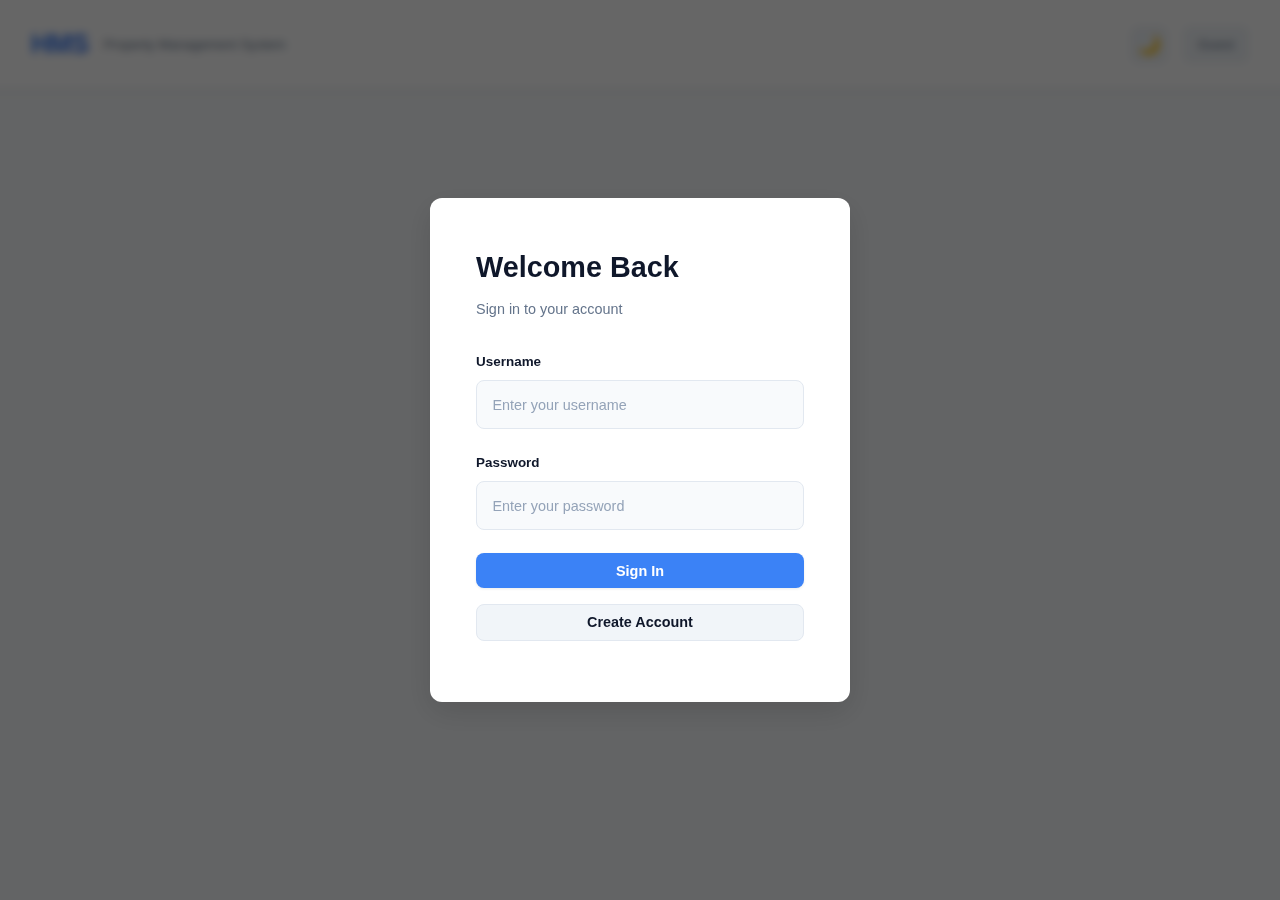
<file: frontend/index.html>
<!DOCTYPE html>
<html lang="en">
<head>
  <meta charset="UTF-8">
  <meta name="viewport" content="width=device-width, initial-scale=1.0">
  <title>HMS - Hotel Management System</title>
  <link rel="stylesheet" href="styles.css">
</head>
<body>
  <div class="container">
    <!-- Header -->
    <header class="header">
      <div class="header-content">
        <h1 class="logo">HMS</h1>
        <p class="tagline">Property Management System</p>
      </div>
      <div class="user-section">
        <button id="btn-toggle-theme" class="theme-toggle" title="Toggle dark/light theme">🌙</button>
        <a href="admin.html" id="admin-link" class="admin-link" style="display: none;">⚙️ Admin</a>
        <span id="user-display" class="user-name">Guest</span>
        <button id="btn-logout" class="btn-logout" style="display: none;">Logout</button>
      </div>
    </header>

    <!-- Auth Modal -->
    <div id="auth-modal" class="modal modal-active">
      <div class="modal-content">
        <h2>Welcome Back</h2>
        <p class="modal-subtitle">Sign in to your account</p>
        <form id="auth-form">
          <div class="form-group">
            <label for="username">Username</label>
            <input type="text" id="username" placeholder="Enter your username" aria-label="username">
          </div>
          <div class="form-group">
            <label for="password">Password</label>
            <input type="password" id="password" placeholder="Enter your password" aria-label="password">
          </div>
          <div id="auth-message" class="message" aria-live="polite"></div>
          <button type="button" id="btn-login" class="btn btn-primary btn-full">Sign In</button>
          <button type="button" id="btn-register" class="btn btn-secondary btn-full">Create Account</button>
        </form>
      </div>
    </div>

    <!-- Main Dashboard -->
    <main id="dashboard" class="dashboard" style="display: none;">
      <!-- Navigation Tabs -->
      <nav class="nav-tabs">
        <button class="nav-tab active" data-tab="rooms">Rooms</button>
        <button class="nav-tab" data-tab="guests">Guests</button>
        <button class="nav-tab" data-tab="bookings">Bookings</button>
      </nav>

      <!-- Rooms Tab -->
      <section id="rooms" class="tab-content active">
        <div class="section-header">
          <h2>Room Inventory</h2>
          <button id="btn-refresh-rooms" class="btn btn-secondary btn-sm">Refresh</button>
        </div>
        <p id="rooms-message" class="message" aria-live="polite"></p>

        <div class="content-wrapper">
          <!-- Room List -->
          <div class="list-panel">
            <h3>Properties</h3>
            <ul id="room-list" class="list"></ul>
          </div>

          <!-- Add Room Form -->
          <div class="form-panel">
            <h3>Add New Room</h3>
            <form id="room-form">
              <div class="form-group">
                <label for="room-number">Room Number</label>
                <input type="text" id="room-number" placeholder="e.g., 101">
              </div>
              <div class="form-group">
                <label for="room-type">Room Type</label>
                <select id="room-type">
                  <option value="">Select Type</option>
                  <option value="1">Single</option>
                  <option value="2">Double</option>
                  <option value="3">Suite</option>
                  <option value="4">Deluxe</option>
                </select>
              </div>
              <div class="form-group">
                <label for="room-price">Price per Night</label>
                <input type="number" id="room-price" placeholder="0.00" step="0.01">
              </div>
              <div class="form-row">
                <div class="form-group">
                  <label for="room-sqm">Square Meters</label>
                  <input type="number" id="room-sqm" placeholder="e.g., 30">
                </div>
                <div class="form-group">
                  <label for="room-floor">Floor</label>
                  <input type="number" id="room-floor" placeholder="e.g., 1">
                </div>
              </div>
              <button type="button" id="btn-add-room" class="btn btn-primary btn-full">Add Room</button>
            </form>
          </div>
        </div>
      </section>

      <!-- Guests Tab -->
      <section id="guests" class="tab-content">
        <div class="section-header">
          <h2>Guest Management</h2>
          <button id="btn-refresh-guests" class="btn btn-secondary btn-sm">Refresh</button>
        </div>
        <p id="guests-message" class="message" aria-live="polite"></p>

        <div class="content-wrapper">
          <!-- Guest List -->
          <div class="list-panel">
            <h3>Registered Guests</h3>
            <ul id="guest-list" class="list"></ul>
          </div>

          <!-- Add Guest Form -->
          <div class="form-panel">
            <h3>Register Guest</h3>
            <form id="guest-form">
              <div class="form-group">
                <label for="guest-name">First Name</label>
                <input type="text" id="guest-name" placeholder="John">
              </div>
              <div class="form-group">
                <label for="guest-surname">Last Name</label>
                <input type="text" id="guest-surname" placeholder="Doe">
              </div>
              <div class="form-group">
                <label for="guest-email">Email Address</label>
                <input type="email" id="guest-email" placeholder="john@example.com">
              </div>
              <button type="button" id="btn-add-guest" class="btn btn-primary btn-full">Register Guest</button>
            </form>
          </div>
        </div>
      </section>

      <!-- Bookings Tab -->
      <section id="bookings" class="tab-content">
        <div class="section-header">
          <h2>Reservations</h2>
          <button id="btn-refresh-bookings" class="btn btn-secondary btn-sm">Refresh</button>
        </div>
        <p id="bookings-message" class="message" aria-live="polite"></p>

        <div class="content-wrapper">
          <!-- Bookings List -->
          <div class="list-panel">
            <h3>Active Bookings</h3>
            <ul id="booking-list" class="list"></ul>
          </div>

          <!-- Add Booking Form -->
          <div class="form-panel">
            <h3>New Reservation</h3>
            <form id="booking-form">
              <div class="form-group">
                <label for="booking-guest-id">Guest ID</label>
                <input type="number" id="booking-guest-id" placeholder="e.g., 1">
              </div>
              <div class="form-group">
                <label for="booking-room-id">Room ID</label>
                <input type="number" id="booking-room-id" placeholder="e.g., 1">
              </div>
              <div class="form-row">
                <div class="form-group">
                  <label for="booking-checkin">Check-in</label>
                  <input type="date" id="booking-checkin">
                </div>
                <div class="form-group">
                  <label for="booking-checkout">Check-out</label>
                  <input type="date" id="booking-checkout">
                </div>
              </div>
              <button type="button" id="btn-add-booking" class="btn btn-primary btn-full">Create Reservation</button>
            </form>
          </div>
        </div>
      </section>
    </main>
  </div>

  <script src="js/app.js"></script>
</body>
</html>
</file>
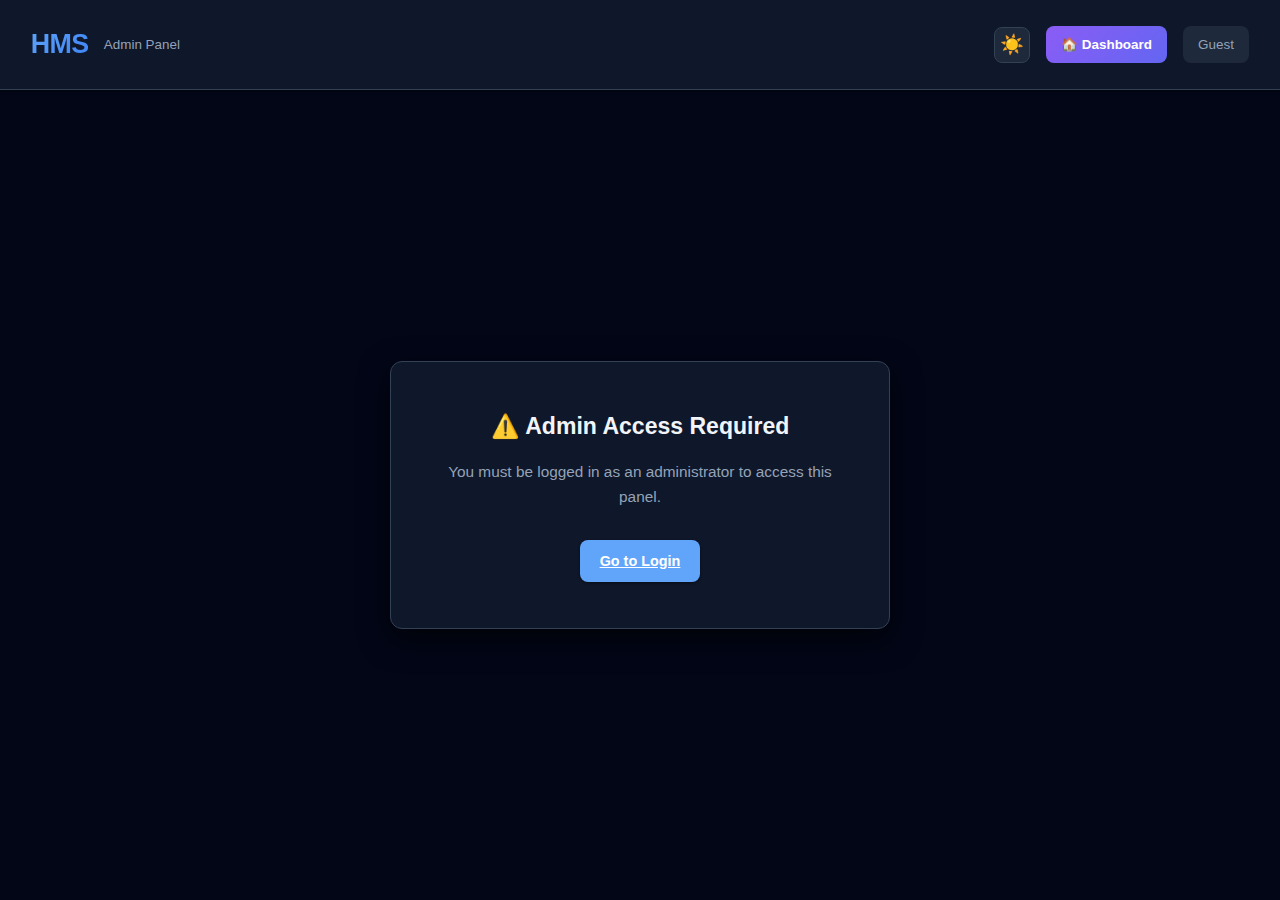
<file: frontend/admin.html>
<!DOCTYPE html>
<html lang="en">

<head>
    <meta charset="UTF-8">
    <meta name="viewport" content="width=device-width, initial-scale=1.0">
    <title>Admin Panel - HMS</title>
    <link rel="stylesheet" href="styles.css">
    <link rel="stylesheet" href="admin.css">
</head>

<body>
    <div class="container">
        <!-- Header -->
        <header class="header">
            <div class="header-content">
                <h1 class="logo">HMS</h1>
                <p class="tagline">Admin Panel</p>
            </div>
            <div class="user-section">
                <button id="btn-toggle-theme" class="theme-toggle" title="Toggle dark/light theme">🌙</button>
                <a href="index.html" class="admin-link">🏠 Dashboard</a>
                <span id="user-display" class="user-name">Guest</span>
                <button id="btn-logout" class="btn-logout" style="display: none;">Logout</button>
            </div>
        </header>

        <!-- Main Content -->
        <main id="admin-panel" class="dashboard" style="display: none;">
            <div class="admin-content">
                <!-- Stats Cards -->
                <div class="stats-grid">
                    <div class="stat-card">
                        <div class="stat-icon">👥</div>
                        <div class="stat-info">
                            <h3 id="total-users">0</h3>
                            <p>Total Users</p>
                        </div>
                    </div>
                    <div class="stat-card">
                        <div class="stat-icon">🔑</div>
                        <div class="stat-info">
                            <h3 id="admin-users">0</h3>
                            <p>Admins</p>
                        </div>
                    </div>
                    <div class="stat-card">
                        <div class="stat-icon">🧑‍💼</div>
                        <div class="stat-info">
                            <h3 id="manager-users">0</h3>
                            <p>Managers</p>
                        </div>
                    </div>
                    <div class="stat-card">
                        <div class="stat-icon">✅</div>
                        <div class="stat-info">
                            <h3 id="active-users">0</h3>
                            <p>Active Users</p>
                        </div>
                    </div>
                </div>

                <!-- Audit Logs -->
                <div class="admin-section">
                    <div class="section-header">
                        <h2>Audit Logs</h2>
                        <button id="btn-refresh-logs" class="btn btn-secondary btn-sm">Refresh</button>
                    </div>
                    <p id="logs-message" class="message" aria-live="polite"></p>

                    <!-- Filters -->
                    <div class="filters-panel">
                        <div class="form-group">
                            <label for="log-action-filter">Action</label>
                            <select id="log-action-filter">
                                <option value="">All Actions</option>
                                <option value="CREATE">Create</option>
                                <option value="UPDATE">Update</option>
                                <option value="DELETE">Delete</option>
                                <option value="LOGIN_SUCCESS">Login Success</option>
                                <option value="LOGIN_FAILED">Login Failed</option>
                                <option value="LOGOUT">Logout</option>
                                <option value="CHECK_IN">Check In</option>
                                <option value="CHECK_OUT">Check Out</option>
                                <option value="CANCEL">Cancel</option>
                                <option value="PROCESS">Process</option>
                                <option value="REFUND">Refund</option>
                            </select>
                        </div>
                        <div class="form-group">
                            <label for="log-entity-filter">Entity Type</label>
                            <select id="log-entity-filter">
                                <option value="">All Types</option>
                                <option value="booking">Booking</option>
                                <option value="payment">Payment</option>
                                <option value="user">User</option>
                                <option value="room">Room</option>
                                <option value="guest">Guest</option>
                            </select>
                        </div>
                        <div class="form-group">
                            <label for="log-date-from">From Date</label>
                            <input type="date" id="log-date-from">
                        </div>
                        <div class="form-group">
                            <label for="log-date-to">To Date</label>
                            <input type="date" id="log-date-to">
                        </div>
                        <button id="btn-apply-log-filters" class="btn btn-primary">Apply Filters</button>
                    </div>

                    <!-- Audit Logs Table -->
                    <div class="table-wrapper">
                        <table class="users-table">
                            <thead>
                                <tr>
                                    <th>Timestamp</th>
                                    <th>User</th>
                                    <th>Action</th>
                                    <th>Entity</th>
                                    <th>Entity ID</th>
                                    <th>Description</th>
                                    <th>IP Address</th>
                                </tr>
                            </thead>
                            <tbody id="audit-logs-table-body">
                                <!-- Audit logs will be populated here -->
                            </tbody>
                        </table>
                    </div>

                    <!-- Pagination -->
                    <div id="logs-pagination" class="pagination"></div>
                </div>

                <!-- User Management -->
                <div class="admin-section">
                    <div class="section-header">
                        <h2>User Management</h2>
                        <button id="btn-refresh-users" class="btn btn-secondary btn-sm">Refresh</button>
                    </div>
                    <p id="users-message" class="message" aria-live="polite"></p>

                    <div class="content-wrapper">
                        <!-- Users List -->
                        <div class="users-table-panel">
                            <h3>All Users</h3>
                            <div class="table-wrapper">
                                <table class="users-table">
                                    <thead>
                                        <tr>
                                            <th>ID</th>
                                            <th>Username</th>
                                            <th>Permission</th>
                                            <th>Status</th>
                                            <th>Created</th>
                                            <th>Actions</th>
                                        </tr>
                                    </thead>
                                    <tbody id="users-table-body">
                                        <!-- Users will be populated here -->
                                    </tbody>
                                </table>
                            </div>
                        </div>

                        <!-- Create User Form -->
                        <div class="form-panel">
                            <h3>Create New User</h3>
                            <form id="create-user-form">
                                <div class="form-group">
                                    <label for="new-username">Username</label>
                                    <input type="text" id="new-username" placeholder="Enter username" required>
                                </div>
                                <div class="form-group">
                                    <label for="new-password">Password</label>
                                    <input type="password" id="new-password" placeholder="Enter password" required>
                                </div>
                                <div class="form-group">
                                    <label for="new-permission">Permission Level</label>
                                    <select id="new-permission" required>
                                        <option value="REGULAR">Regular User</option>
                                        <option value="MANAGER">Manager</option>
                                        <option value="ADMIN">Administrator</option>
                                    </select>
                                </div>
                                <button type="button" id="btn-create-user" class="btn btn-primary btn-full">Create
                                    User</button>
                            </form>
                        </div>
                    </div>
                </div>
            </div>
        </main>

        <!-- Auth Required Message -->
        <div id="auth-required" class="auth-required">
            <div class="auth-box">
                <h2>⚠️ Admin Access Required</h2>
                <p>You must be logged in as an administrator to access this panel.</p>
                <a href="index.html" class="btn btn-primary">Go to Login</a>
            </div>
        </div>
    </div>

    <script src="js/admin.js"></script>
</body>

</html>
</file>
<file: frontend/styles.css>
* {
  margin: 0;
  padding: 0;
  box-sizing: border-box;
}

:root {
  /* Spacing */
  --space-xs: 0.25rem;
  --space-sm: 0.5rem;
  --space-md: 1rem;
  --space-lg: 1.5rem;
  --space-xl: 2rem;
  --space-2xl: 3rem;
  
  /* Border Radius */
  --radius-sm: 4px;
  --radius-md: 8px;
  --radius-lg: 12px;
  
  /* Shadows */
  --shadow-sm: 0 1px 3px rgba(0, 0, 0, 0.08);
  --shadow-md: 0 4px 12px rgba(0, 0, 0, 0.1);
  --shadow-lg: 0 10px 30px rgba(0, 0, 0, 0.12);
  
  /* Light Theme */
  --primary: #1e293b;
  --accent: #3b82f6;
  --accent-hover: #2563eb;
  --success: #10b981;
  --danger: #ef4444;
  --warning: #f59e0b;
  
  --bg-primary: #ffffff;
  --bg-secondary: #f8fafc;
  --bg-tertiary: #f1f5f9;
  --bg-hover: #e2e8f0;
  
  --text-primary: #0f172a;
  --text-secondary: #64748b;
  --text-tertiary: #94a3b8;
  
  --border-light: #e2e8f0;
  --border-medium: #cbd5e1;
}

/* Dark Theme */
body.dark-theme {
  --primary: #f1f5f9;
  --accent: #60a5fa;
  --accent-hover: #3b82f6;
  --success: #34d399;
  --danger: #f87171;
  --warning: #fbbf24;
  
  --bg-primary: #0f172a;
  --bg-secondary: #020617;
  --bg-tertiary: #1e293b;
  --bg-hover: #334155;
  
  --text-primary: #f1f5f9;
  --text-secondary: #94a3b8;
  --text-tertiary: #64748b;
  
  --border-light: #334155;
  --border-medium: #475569;
  
  --shadow-sm: 0 1px 3px rgba(0, 0, 0, 0.5);
  --shadow-md: 0 4px 12px rgba(0, 0, 0, 0.6);
  --shadow-lg: 0 10px 30px rgba(0, 0, 0, 0.7);
}

html, body {
  height: 100%;
  font-family: -apple-system, BlinkMacSystemFont, "Segoe UI", Roboto, "Helvetica Neue", Arial, sans-serif;
  font-size: 96%;
  background-color: var(--bg-secondary);
  color: var(--text-primary);
  transition: background-color 0.3s ease, color 0.3s ease;
  line-height: 1.6;
}

body {
  display: flex;
  flex-direction: column;
}

.container {
  display: flex;
  flex-direction: column;
  height: 100vh;
}

/* Header */
.header {
  background: var(--bg-primary);
  border-bottom: 1px solid var(--border-light);
  padding: var(--space-lg) var(--space-xl);
  display: flex;
  justify-content: space-between;
  align-items: center;
  box-shadow: var(--shadow-sm);
  transition: background-color 0.3s ease;
}

.header-content {
  display: flex;
  align-items: center;
  gap: var(--space-md);
}

.logo {
  font-size: 1.75rem;
  font-weight: 800;
  color: var(--accent);
  letter-spacing: -0.025em;
  background: linear-gradient(135deg, var(--accent), var(--accent-hover));
  -webkit-background-clip: text;
  -webkit-text-fill-color: transparent;
  background-clip: text;
}

.tagline {
  font-size: 0.875rem;
  color: var(--text-secondary);
  font-weight: 500;
}

.user-section {
  display: flex;
  align-items: center;
  gap: var(--space-md);
}

.theme-toggle {
  background: var(--bg-tertiary);
  border: 1px solid var(--border-light);
  font-size: 1.25rem;
  cursor: pointer;
  padding: var(--space-sm);
  border-radius: var(--radius-md);
  transition: all 0.2s ease;
  width: 36px;
  height: 36px;
  display: flex;
  align-items: center;
  justify-content: center;
}

.theme-toggle:hover {
  background-color: var(--bg-hover);
  transform: scale(1.05);
}

.user-name {
  color: var(--text-secondary);
  font-size: 0.875rem;
  font-weight: 500;
  padding: var(--space-sm) var(--space-md);
  background: var(--bg-tertiary);
  border-radius: var(--radius-md);
}

.btn-logout {
  background: none;
  border: none;
  color: var(--danger);
  cursor: pointer;
  font-size: 0.875rem;
  font-weight: 600;
  padding: var(--space-sm) var(--space-md);
  border-radius: var(--radius-md);
  transition: all 0.2s ease;
}

.btn-logout:hover {
  background: rgba(239, 68, 68, 0.1);
}

/* Modal */
.modal {
  position: fixed;
  top: 0;
  left: 0;
  right: 0;
  bottom: 0;
  background: rgba(0, 0, 0, 0.6);
  backdrop-filter: blur(4px);
  display: none;
  align-items: center;
  justify-content: center;
  z-index: 1000;
  animation: fadeIn 0.3s ease;
}

@keyframes fadeIn {
  from { opacity: 0; }
  to { opacity: 1; }
}

.modal.modal-active {
  display: flex;
}

.modal-content {
  background: var(--bg-primary);
  border-radius: var(--radius-lg);
  padding: var(--space-2xl);
  width: 100%;
  max-width: 420px;
  box-shadow: var(--shadow-lg);
  transition: background-color 0.3s ease;
  animation: slideUp 0.3s ease;
}

@keyframes slideUp {
  from {
    opacity: 0;
    transform: translateY(20px);
  }
  to {
    opacity: 1;
    transform: translateY(0);
  }
}

.modal-content h2 {
  margin-bottom: var(--space-sm);
  font-size: 1.875rem;
  font-weight: 700;
  color: var(--text-primary);
}

.modal-subtitle {
  color: var(--text-secondary);
  margin-bottom: var(--space-xl);
  font-size: 0.9375rem;
}

/* Dashboard */
.dashboard {
  flex: 1;
  display: flex;
  flex-direction: column;
  overflow: hidden;
}

/* Navigation Tabs */
.nav-tabs {
  background: var(--bg-primary);
  border-bottom: 1px solid var(--border-light);
  display: flex;
  padding: 0 var(--space-xl);
  gap: var(--space-sm);
  overflow-x: auto;
  transition: background-color 0.3s ease;
}

.nav-tab {
  padding: var(--space-md) var(--space-lg);
  border: none;
  background: none;
  cursor: pointer;
  color: var(--text-secondary);
  font-weight: 600;
  font-size: 0.9375rem;
  border-bottom: 2px solid transparent;
  transition: all 0.2s ease;
  white-space: nowrap;
}

.nav-tab:hover {
  color: var(--text-primary);
  background: var(--bg-tertiary);
  border-radius: var(--radius-sm) var(--radius-sm) 0 0;
}

.nav-tab.active {
  color: var(--accent);
  border-bottom-color: var(--accent);
}

/* Tab Content */
.tab-content {
  display: none;
  flex: 1;
  overflow-y: auto;
  padding: var(--space-xl);
}

.tab-content.active {
  display: flex;
  flex-direction: column;
}

.section-header {
  display: flex;
  justify-content: space-between;
  align-items: center;
  margin-bottom: var(--space-lg);
}

.section-header h2 {
  font-size: 1.5rem;
  font-weight: 700;
  color: var(--text-primary);
  margin: 0;
}

/* Content Wrapper */
.content-wrapper {
  display: grid;
  grid-template-columns: 1fr 360px;
  gap: var(--space-xl);
  flex: 1;
  min-height: 0;
  margin-bottom: var(--space-2xl);
}

@media (max-width: 1024px) {
  .content-wrapper {
    grid-template-columns: 1fr;
  }
}

/* Panels */
.list-panel, .form-panel {
  background: var(--bg-primary);
  border: 1px solid var(--border-light);
  border-radius: var(--radius-lg);
  padding: var(--space-lg);
  display: flex;
  flex-direction: column;
  transition: background-color 0.3s ease;
  box-shadow: var(--shadow-sm);
  /* margin-bottom: var(--space-xl) !important; */
}

.list-panel {
  min-height: 400px;
  padding-bottom: calc(var(--space-xl) + var(--space-md));
}

.list-panel h3, .form-panel h3 {
  font-size: 1.125rem;
  font-weight: 700;
  color: var(--text-primary);
  margin-bottom: var(--space-md);
  padding-bottom: var(--space-md);
  border-bottom: 2px solid var(--border-light);
}

/* Lists */
.list {
  list-style: none;
  display: flex;
  flex-direction: column;
  gap: var(--space-sm);
  flex: 1;
  overflow-y: auto;
}

.list li {
  background: var(--bg-secondary);
  border: 1px solid var(--border-light);
  border-radius: var(--radius-md);
  padding: var(--space-md);
  display: flex;
  justify-content: space-between;
  align-items: center;
  transition: all 0.2s ease;
}

.list li:hover {
  background: var(--bg-hover);
  border-color: var(--accent);
  box-shadow: var(--shadow-sm);
  transform: translateY(-1px);
}

.list li span {
  flex: 1;
  font-size: 0.9375rem;
  color: var(--text-primary);
  font-weight: 500;
}

.list li .item-id {
  color: var(--text-tertiary);
  font-size: 0.8125rem;
  margin-right: var(--space-sm);
  font-weight: 600;
}

/* Data Tables */
.table-wrapper {
  overflow-x: auto;
}

.data-table {
  width: 100%;
  border-collapse: collapse;
  text-align: center;
}

.data-table thead {
  background: var(--bg-tertiary);
}

.data-table th {
  padding: var(--space-md);
  text-align: center;
  font-weight: 600;
  font-size: 0.875rem;
  color: var(--text-secondary);
  text-transform: uppercase;
  letter-spacing: 0.05em;
  white-space: nowrap;
}

.data-table tbody tr {
  border-bottom: 1px solid var(--border-light);
  transition: background-color 0.2s ease;
}

.data-table tbody tr:hover {
  background: var(--bg-secondary);
}

.data-table td {
  padding: var(--space-md);
  font-size: 0.9375rem;
  color: var(--text-primary);
}

.data-table td:first-child {
  color: var(--text-tertiary);
  font-weight: 600;
  font-size: 0.875rem;
}

.badge {
  display: inline-flex;
  align-items: center;
  gap: 0.25rem;
  padding: 0.25rem 0.75rem;
  border-radius: var(--radius-sm);
  font-size: 0.75rem;
  font-weight: 600;
}

.badge-success {
  background: rgba(16, 185, 129, 0.15);
  color: var(--success);
}

.badge-success::before {
  content: "●";
  font-size: 0.5rem;
}

.badge-warning {
  background: rgba(234, 179, 8, 0.15);
  color: #eab308;
}

.badge-warning::before {
  content: "●";
  font-size: 0.5rem;
}

.badge-danger {
  background: rgba(239, 68, 68, 0.15);
  color: #ef4444;
}

.badge-danger::before {
  content: "●";
  font-size: 0.5rem;
}

.badge-info {
  background: rgba(59, 130, 246, 0.15);
  color: var(--accent);
}

.badge-info::before {
  content: "●";
  font-size: 0.5rem;
}

/* Forms */
.form-group {
  margin-bottom: var(--space-md);
}

.form-row {
  display: grid;
  grid-template-columns: 1fr 1fr;
  gap: var(--space-md);
}

label {
  display: block;
  margin-bottom: var(--space-sm);
  font-weight: 600;
  font-size: 0.875rem;
  color: var(--text-primary);
}

input, select, textarea {
  width: 100%;
  padding: var(--space-md);
  border: 1px solid var(--border-light);
  border-radius: var(--radius-md);
  font-size: 0.9375rem;
  font-family: inherit;
  background-color: var(--bg-secondary);
  color: var(--text-primary);
  transition: all 0.2s ease;
}

input:focus, select:focus, textarea:focus {
  outline: none;
  border-color: var(--accent);
  box-shadow: 0 0 0 3px rgba(59, 130, 246, 0.1);
  background-color: var(--bg-primary);
}

input::placeholder {
  color: var(--text-tertiary);
}

/* Buttons */
.btn {
  padding: 0.625rem 1.25rem;
  border: none;
  border-radius: var(--radius-md);
  cursor: pointer;
  font-weight: 600;
  font-size: 0.9375rem;
  transition: all 0.2s ease;
  display: inline-flex;
  align-items: center;
  justify-content: center;
  gap: var(--space-sm);
}

.btn:active {
  transform: scale(0.98);
}

.btn-primary {
  background: var(--accent);
  color: white;
  box-shadow: var(--shadow-sm);
}

.btn-primary:hover {
  background: var(--accent-hover);
  box-shadow: var(--shadow-md);
  transform: translateY(-1px);
}

.btn-secondary {
  background: var(--bg-tertiary);
  color: var(--text-primary);
  border: 1px solid var(--border-light);
}

.btn-secondary:hover {
  background: var(--bg-hover);
  border-color: var(--border-medium);
}

.btn-sm {
  padding: 0.375rem 0.875rem;
  font-size: 0.8125rem;
}

.btn-full {
  width: 100%;
}

/* Messages */
.message {
  padding: var(--space-md);
  border-radius: var(--radius-md);
  margin-bottom: var(--space-md);
  font-size: 0.875rem;
  font-weight: 500;
  animation: slideIn 0.3s ease;
}

.message:empty {
  display: none;
}

.message.error {
  background: rgba(239, 68, 68, 0.1);
  color: var(--danger);
  border-left: 4px solid var(--danger);
}

.message:not(.error) {
  background: rgba(16, 185, 129, 0.1);
  color: var(--success);
  border-left: 4px solid var(--success);
}

@keyframes slideIn {
  from {
    opacity: 0;
    transform: translateY(-10px);
  }
  to {
    opacity: 1;
    transform: translateY(0);
  }
}

/* Auth Form */
#auth-form .form-group {
  margin-bottom: var(--space-lg);
}

#auth-form .btn {
  margin-bottom: var(--space-md);
}

/* Scrollbars */
::-webkit-scrollbar {
  width: 8px;
  height: 8px;
}

::-webkit-scrollbar-track {
  background: var(--bg-secondary);
}

::-webkit-scrollbar-thumb {
  background: var(--border-medium);
  border-radius: var(--radius-sm);
}

::-webkit-scrollbar-thumb:hover {
  background: var(--text-tertiary);
}

/* Admin Link */
.admin-link {
  background: linear-gradient(135deg, #8b5cf6, #6366f1);
  color: white;
  padding: var(--space-sm) var(--space-md);
  border-radius: var(--radius-md);
  text-decoration: none;
  font-size: 0.875rem;
  font-weight: 600;
  transition: all 0.2s ease;
  display: inline-flex;
  align-items: center;
  gap: var(--space-sm);
}

.admin-link:hover {
  transform: translateY(-1px);
  box-shadow: var(--shadow-md);
}

/* Report Styles */
#report-output {
  overflow: visible;
  word-wrap: break-word;
  word-break: break-word;
  overflow-wrap: break-word;
  padding: var(--space-md);
}

.report-header {
  font-size: 1.25rem;
  font-weight: 600;
  margin-bottom: var(--space-lg);
  padding-bottom: var(--space-md);
  border-bottom: 2px solid var(--accent);
  color: var(--text-primary);
}

.report-table {
  width: 100%;
  border-collapse: collapse;
  margin-bottom: var(--space-xl);
  background: var(--bg-secondary);
  border-radius: var(--radius-md);
  overflow: hidden;
}

.report-table thead {
  background: var(--accent);
  color: white;
  font-weight: 600;
}

.report-table th {
  padding: var(--space-md);
  text-align: left;
  border-bottom: 2px solid var(--accent);
}

.report-table td {
  padding: var(--space-md);
  border-bottom: 1px solid var(--border-light);
  text-align: left;
  word-break: break-word;
}

.report-table tbody tr:nth-child(even) {
  background: var(--bg-tertiary);
}

.report-table tbody tr:hover {
  background: var(--bg-hover);
}

.report-table tbody tr:last-child td {
  border-bottom: none;
}

.report-summary {
  display: grid !important;
  grid-template-columns: 1fr 1fr;
  gap: var(--space-md) var(--space-lg);
  padding: var(--space-lg);
  background: var(--bg-tertiary);
  border-radius: var(--radius-md);
}

.report-summary dt {
  font-weight: 600;
  color: var(--text-secondary);
  font-size: 0.875rem;
  text-transform: uppercase;
  letter-spacing: 0.05em;
  margin-bottom: var(--space-xs);
}

.report-summary dd {
  font-size: 1.75rem;
  font-weight: 700;
  color: var(--accent);
  margin: 0;
}

/* Reports Layout */
.reports-input-area {
  background: var(--bg-primary);
  border: 1px solid var(--border-light);
  border-radius: var(--radius-lg);
  padding: var(--space-lg);
  margin-bottom: var(--space-xl);
  box-shadow: var(--shadow-sm);
}

.reports-input-area h3 {
  font-size: 1.125rem;
  font-weight: 700;
  color: var(--text-primary);
  margin-bottom: var(--space-md);
  padding-bottom: var(--space-md);
  border-bottom: 2px solid var(--border-light);
}

.reports-output-area {
  background: var(--bg-primary);
  border: 1px solid var(--border-light);
  border-radius: var(--radius-lg);
  padding: var(--space-lg);
  width: 100%;
  box-shadow: var(--shadow-sm);
}

#report-output {
  display: grid;
  grid-template-columns: 1.5fr 1fr;
  gap: 2rem;
  align-items: start;
}

#report-output .report-header {
  grid-column: 1 / -1;
}

#report-chart-container {
  max-width: 100%;
  max-height: 320px;
  width: 100%;
  position: relative;
  display: flex !important;
  justify-content: center;
  align-items: center;
}

#report-chart-container canvas {
  max-width: 100%;
  max-height: 100%;
}

/* ==================== Housekeeping Styles ==================== */

/* Dashboard Stats */
.housekeeping-stats {
  display: grid;
  grid-template-columns: repeat(auto-fit, minmax(150px, 1fr));
  gap: 1rem;
  margin-bottom: 2rem;
}

.housekeeping-stats .stat-card {
  padding: 1rem;
  border-radius: var(--radius-md);
  box-shadow: var(--shadow-sm);
  display: flex;
  align-items: center;
  gap: 0.75rem;
  transition: transform 0.2s;
}

.housekeeping-stats .stat-card:hover {
  transform: translateY(-2px);
  box-shadow: var(--shadow-md);
}

.housekeeping-stats .stat-icon {
  font-size: 2rem;
}

.housekeeping-stats .stat-info h3 {
  font-size: 1.5rem;
  margin: 0;
  color: var(--text-primary);
}

.housekeeping-stats .stat-info p {
  margin: 0;
  font-size: 0.875rem;
  color: var(--text-secondary);
}

/* Stat card colors */
.stat-tasks { background: linear-gradient(135deg, #667eea 0%, #764ba2 100%); color: white; }
.stat-pending { background: linear-gradient(135deg, #f093fb 0%, #f5576c 100%); color: white; }
.stat-progress { background: linear-gradient(135deg, #4facfe 0%, #00f2fe 100%); color: white; }
.stat-completed { background: linear-gradient(135deg, #43e97b 0%, #38f9d7 100%); color: white; }
.stat-urgent { background: linear-gradient(135deg, #fa709a 0%, #fee140 100%); color: white; }
.stat-rooms { background: linear-gradient(135deg, #30cfd0 0%, #330867 100%); color: white; }

.stat-tasks .stat-info h3,
.stat-pending .stat-info h3,
.stat-progress .stat-info h3,
.stat-completed .stat-info h3,
.stat-urgent .stat-info h3,
.stat-rooms .stat-info h3,
.stat-tasks .stat-info p,
.stat-pending .stat-info p,
.stat-progress .stat-info p,
.stat-completed .stat-info p,
.stat-urgent .stat-info p,
.stat-rooms .stat-info p {
  color: white;
}

/* Task Filters */
.housekeeping-filters {
  display: flex;
  gap: 1rem;
  margin-bottom: 1.5rem;
  padding: 1rem;
  background: var(--bg-secondary);
  border-radius: var(--radius-md);
  flex-wrap: wrap;
  align-items: center;
}

.filter-group {
  display: flex;
  align-items: center;
  gap: 0.5rem;
}

.filter-group label {
  font-weight: 500;
  font-size: 0.875rem;
  color: var(--text-secondary);
}

.filter-group select {
  padding: 0.5rem;
  border: 1px solid var(--border-light);
  border-radius: var(--radius-sm);
  background: var(--bg-primary);
  color: var(--text-primary);
  font-size: 0.875rem;
}

/* Priority Badges */
.badge.priority-urgent {
  background: #ef4444;
  color: white;
}

.badge.priority-high {
  background: #f59e0b;
  color: white;
}

.badge.priority-normal {
  background: #3b82f6;
  color: white;
}

.badge.priority-low {
  background: #6b7280;
  color: white;
}

/* Status Badges */
.badge.status-pending {
  background: #f59e0b;
  color: white;
}

.badge.status-in_progress {
  background: #3b82f6;
  color: white;
}

.badge.status-completed {
  background: #10b981;
  color: white;
}

.badge.status-verified {
  background: #8b5cf6;
  color: white;
}

.badge {
  padding: 0.25rem 0.75rem;
  border-radius: 12px;
  font-size: 0.75rem;
  font-weight: 600;
  text-transform: uppercase;
  letter-spacing: 0.5px;
}

/* Action Buttons */
.action-buttons {
  display: flex;
  gap: 0.25rem;
}

.btn-icon {
  background: none;
  border: none;
  cursor: pointer;
  font-size: 1.25rem;
  padding: 0.25rem;
  border-radius: var(--radius-sm);
  transition: transform 0.2s, background 0.2s;
}

.btn-icon:hover {
  transform: scale(1.2);
  background: var(--bg-hover);
}

/* Room Status Summary */
.room-status-summary {
  display: flex;
  flex-direction: column;
  gap: 0.75rem;
  padding: 1rem;
  background: var(--bg-secondary);
  border-radius: var(--radius-md);
}

.status-item {
  display: flex;
  justify-content: space-between;
  align-items: center;
}

.status-badge {
  padding: 0.25rem 0.75rem;
  border-radius: 12px;
  font-size: 0.75rem;
  font-weight: 600;
}

.status-badge.status-available {
  background: #10b981;
  color: white;
}

.status-badge.status-maintenance {
  background: #f59e0b;
  color: white;
}

.status-badge.status-out-of-service {
  background: #ef4444;
  color: white;
}

/* Room Grid Modal */
.room-grid {
  display: grid;
  grid-template-columns: repeat(auto-fill, minmax(180px, 1fr));
  gap: 1rem;
  padding: 1rem;
}

.room-card {
  border-radius: var(--radius-md);
  padding: 1rem;
  box-shadow: var(--shadow-sm);
  transition: transform 0.2s, box-shadow 0.2s;
  border: 2px solid transparent;
}

.room-card:hover {
  transform: translateY(-2px);
  box-shadow: var(--shadow-md);
}

.room-card.status-available {
  background: linear-gradient(135deg, #d4fc79 0%, #96e6a1 100%);
  border-color: #10b981;
}

.room-card.status-maintenance {
  background: linear-gradient(135deg, #ffeaa7 0%, #fdcb6e 100%);
  border-color: #f59e0b;
}

.room-card.status-out_of_service {
  background: linear-gradient(135deg, #ff9a9e 0%, #fecfef 100%);
  border-color: #ef4444;
}

.room-card.has-tasks {
  border-style: dashed;
  border-width: 3px;
}

.room-number {
  font-size: 1.5rem;
  font-weight: 700;
  color: var(--text-primary);
  margin-bottom: 0.25rem;
}

.room-type {
  font-size: 0.875rem;
  color: var(--text-secondary);
  margin-bottom: 0.5rem;
}

.room-status {
  font-size: 0.75rem;
  font-weight: 600;
  text-transform: uppercase;
  padding: 0.25rem 0.5rem;
  background: rgba(255, 255, 255, 0.8);
  border-radius: 4px;
  display: inline-block;
  margin-bottom: 0.5rem;
}

.room-tasks {
  font-size: 0.75rem;
  color: var(--danger);
  font-weight: 600;
  margin-bottom: 0.25rem;
}

.room-booking {
  font-size: 0.75rem;
  color: var(--text-tertiary);
}

/* Responsive adjustments */
@media (max-width: 768px) {
  .housekeeping-stats {
    grid-template-columns: repeat(2, 1fr);
  }
  
  .housekeeping-filters {
    flex-direction: column;
    align-items: stretch;
  }
  
  .filter-group {
    width: 100%;
  }
  
  .filter-group select {
    flex: 1;
  }
  
  .room-grid {
    grid-template-columns: repeat(2, 1fr);
  }
}

@media (max-width: 480px) {
  .housekeeping-stats {
    grid-template-columns: 1fr;
  }
  
  .room-grid {
    grid-template-columns: 1fr;
  }
}
</file>
<file: frontend/admin.css>
/* Admin Panel Specific Styles */

.admin-content {
    padding: var(--space-xl);
    max-width: 1400px;
    margin: 0 auto;
    overflow: scroll;
}

/* Stats Grid */
.stats-grid {
    display: grid;
    grid-template-columns: repeat(auto-fit, minmax(100px, 1fr));
    gap: var(--space-lg);
    margin-bottom: var(--space-2xl);
}

.stat-card {
    background: linear-gradient(135deg, var(--accent), var(--accent-hover));
    border-radius: var(--radius-lg);
    padding: var(--space-lg);
    display: flex;
    align-items: center;
    gap: var(--space-md);
    box-shadow: var(--shadow-md);
    transition: transform 0.2s ease;
}

.stat-card:hover {
    transform: translateY(-2px);
    box-shadow: var(--shadow-lg);
}

.stat-icon {
    font-size: 2.5rem;
    opacity: 0.9;
}

.stat-info h3 {
    font-size: 2rem;
    font-weight: 800;
    color: white;
    margin: 0;
}

.stat-info p {
    font-size: 0.875rem;
    color: rgba(255, 255, 255, 0.9);
    margin: 0;
    font-weight: 500;
}

/* Admin Section */
.admin-section {
    margin-bottom: var(--space-2xl);
}

/* Users Table Panel */
.users-table-panel {
    background: var(--bg-primary);
    border: 1px solid var(--border-light);
    border-radius: var(--radius-lg);
    padding: var(--space-lg);
    box-shadow: var(--shadow-sm);
}

.users-table-panel h3 {
    font-size: 1.125rem;
    font-weight: 700;
    color: var(--text-primary);
    margin-bottom: var(--space-md);
    padding-bottom: var(--space-md);
    border-bottom: 2px solid var(--border-light);
}

.table-wrapper {
    overflow-x: auto;
}

.users-table {
    width: 100%;
    border-collapse: collapse;
    text-align: center;
}

.users-table thead {
    background: var(--bg-tertiary);
}

.users-table th {
    padding: var(--space-md);
    text-align: center;
    font-weight: 600;
    font-size: 0.875rem;
    color: var(--text-secondary);
    text-transform: uppercase;
    letter-spacing: 0.05em;
    white-space: nowrap;
}

.users-table tbody tr {
    border-bottom: 1px solid var(--border-light);
    transition: background-color 0.2s ease;
}

.users-table tbody tr:hover {
    background: var(--bg-secondary);
}

.users-table td {
    padding: var(--space-md);
    font-size: 0.9375rem;
    color: var(--text-primary);
}

.user-id {
    color: var(--text-tertiary);
    font-weight: 600;
}

.permission-badge {
    display: inline-block;
    padding: 0.25rem 0.75rem;
    border-radius: var(--radius-sm);
    font-size: 0.75rem;
    font-weight: 700;
    text-transform: uppercase;
    letter-spacing: 0.05em;
}

.permission-badge.admin {
    background: rgba(139, 92, 246, 0.15);
    color: #8b5cf6;
}

.permission-badge.regular {
    background: rgba(59, 130, 246, 0.15);
    color: var(--accent);
}

.permission-badge.manager {
    background: rgba(234, 179, 8, 0.15);
    color: #eab308;
}

.status-badge {
    display: inline-flex;
    align-items: center;
    gap: 0.25rem;
    padding: 0.25rem 0.75rem;
    border-radius: var(--radius-sm);
    font-size: 0.75rem;
    font-weight: 600;
}

.status-badge.active {
    background: rgba(16, 185, 129, 0.15);
    color: var(--success);
}

.status-badge.inactive {
    background: rgba(107, 114, 128, 0.15);
    color: #6b7280;
}

.status-badge.active::before {
    content: "●";
    font-size: 0.5rem;
}

.status-badge.inactive::before {
    content: "●";
    font-size: 0.5rem;
}

.action-buttons {
    display: flex;
    gap: var(--space-sm);
}

.btn-icon {
    padding: 0.375rem 0.75rem;
    font-size: 0.8125rem;
}

/* Auth Required */
.auth-required {
    display: flex;
    align-items: center;
    justify-content: center;
    flex: 1;
    padding: var(--space-2xl);
}

.auth-box {
    background: var(--bg-primary);
    border: 1px solid var(--border-light);
    border-radius: var(--radius-lg);
    padding: var(--space-2xl);
    text-align: center;
    max-width: 500px;
    box-shadow: var(--shadow-lg);
}

.auth-box h2 {
    font-size: 1.5rem;
    font-weight: 700;
    color: var(--text-primary);
    margin-bottom: var(--space-md);
}

.auth-box p {
    color: var(--text-secondary);
    margin-bottom: var(--space-xl);
    font-size: 1rem;
}
</file>
